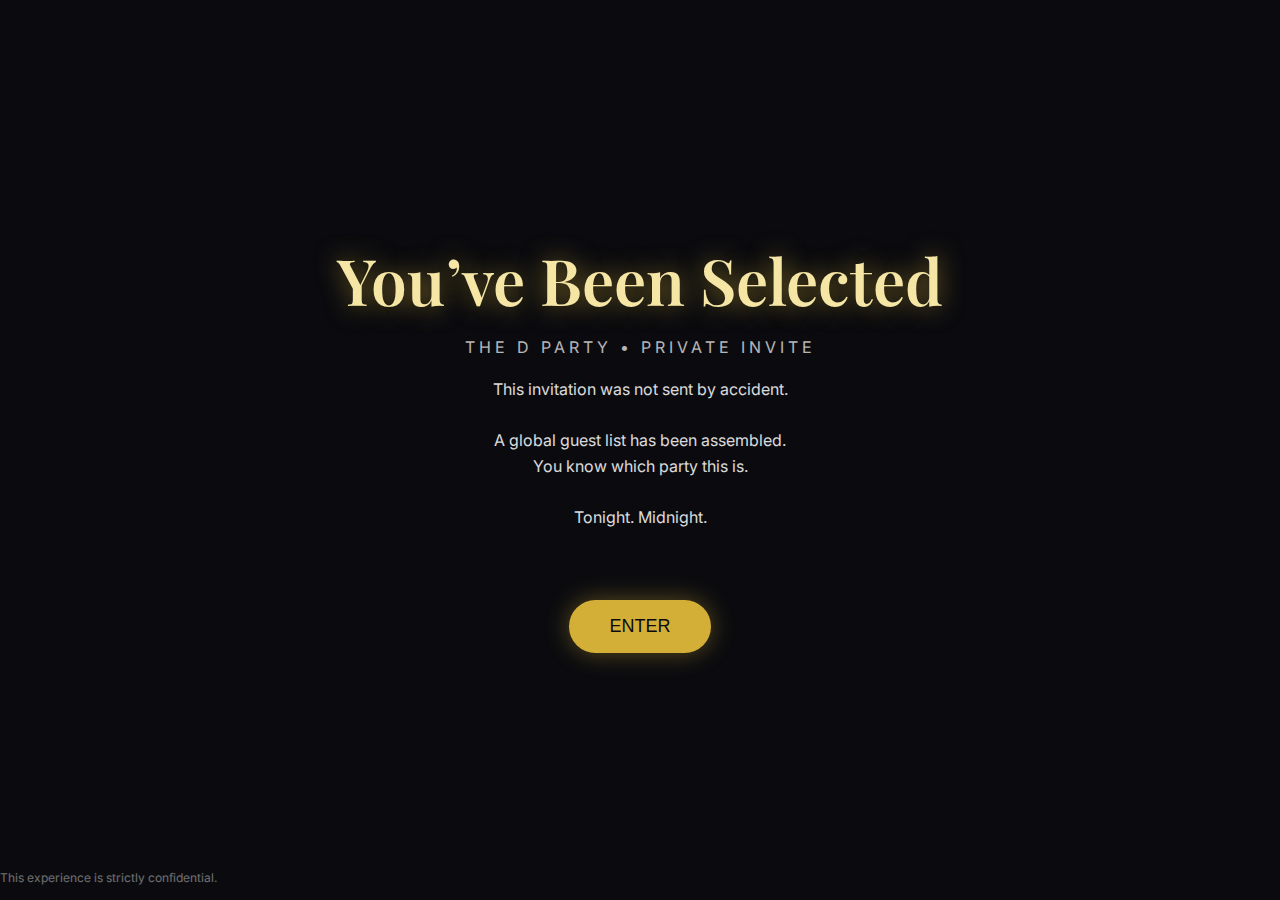
<file: index.html>
<!DOCTYPE html>
<html>
<head>
<title>Private Invitation</title>
<link href="https://fonts.googleapis.com/css2?family=Playfair+Display:wght@600&family=Inter&display=swap" rel="stylesheet">
<link rel="stylesheet" href="style.css">
</head>

<body>
<div class="container">
  <h1>You’ve Been Selected</h1>

  <div style="margin-bottom:20px; letter-spacing:4px; opacity:0.7;">
    THE D PARTY • PRIVATE INVITE
  </div>

  <div class="subtitle">
    This invitation was not sent by accident.<br><br>
    A global guest list has been assembled.<br>
    You know which party this is.<br><br>
    Tonight. Midnight.
  </div>

  <div class="countdown" id="countdown"></div>

  <button onclick="location.href='/apply.html'">ENTER</button>
</div>

<div class="small">This experience is strictly confidential.</div>
<script src="script.js"></script>
</body>
</html>
</file>
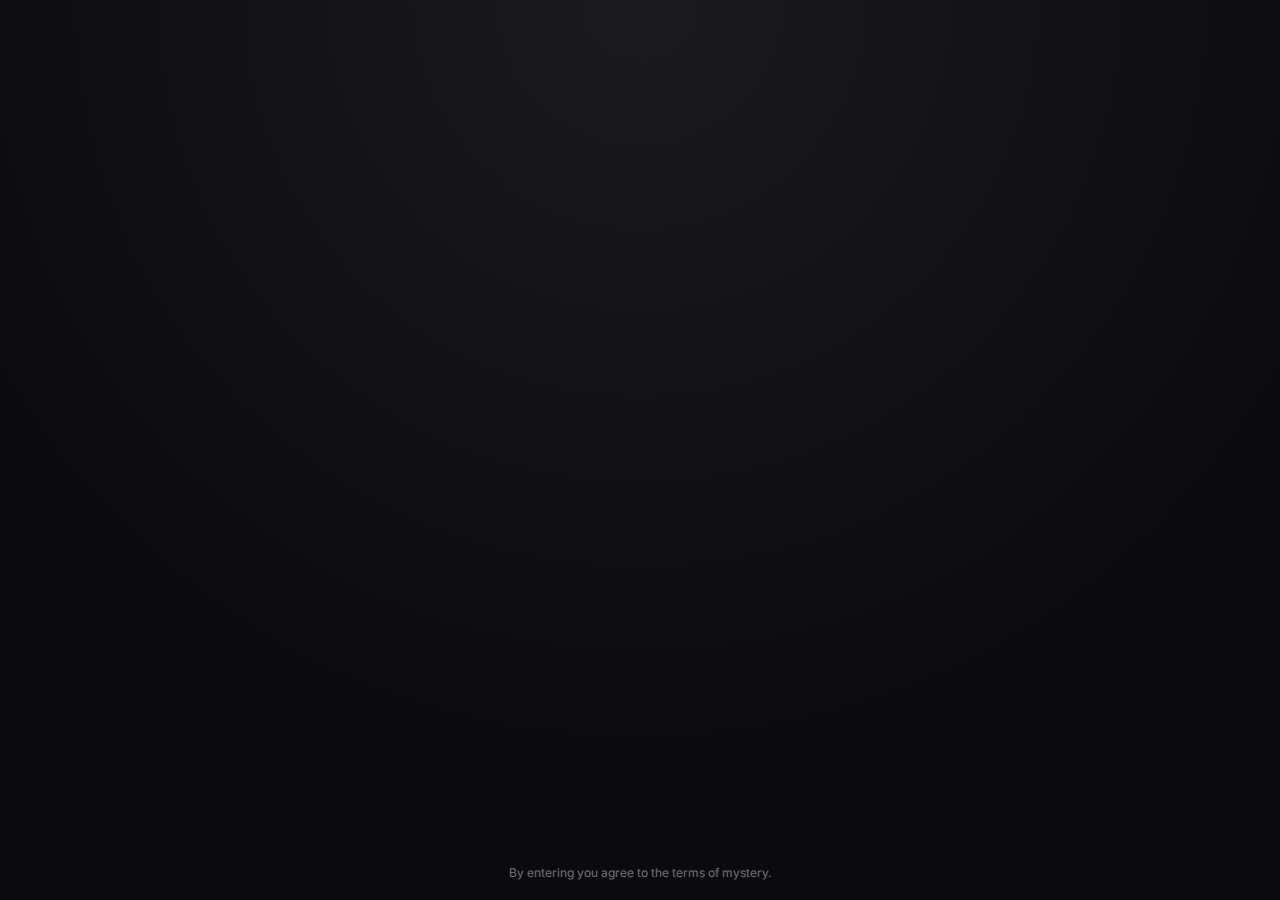
<file: Index.html>
<!DOCTYPE html>
<html lang="en">
<head>
<meta charset="UTF-8">
<meta name="viewport" content="width=device-width, initial-scale=1.0">

<title>Private Invitation</title>

<link href="https://fonts.googleapis.com/css2?family=Playfair+Display:wght@500;700&family=Inter:wght@300;400&display=swap" rel="stylesheet">

<style>
*{
  margin:0;
  padding:0;
  box-sizing:border-box;
}

body{
  height:100vh;
  background: radial-gradient(circle at top, #1a1a1f, #0b0b0f 70%);
  color:white;
  font-family:Inter, sans-serif;
  display:flex;
  justify-content:center;
  align-items:center;
  text-align:center;
  overflow:hidden;
}

.container{
  animation: fadeIn 2s ease forwards;
  opacity:0;
}

@keyframes fadeIn{
  to{opacity:1;}
}

h1{
  font-family:"Playfair Display", serif;
  font-size:64px;
  color:#f5e6a6;
  text-shadow:0 0 20px rgba(212,175,55,0.5);
  margin-bottom:20px;
}

.subtitle{
  font-size:18px;
  opacity:0.8;
  margin-bottom:40px;
}

.countdown{
  font-size:28px;
  letter-spacing:3px;
  margin-bottom:50px;
  color:#d4af37;
}

button{
  padding:18px 50px;
  font-size:18px;
  border:none;
  border-radius:40px;
  background:#d4af37;
  color:#0b0b0f;
  cursor:pointer;
  transition:0.4s;
  box-shadow:0 0 25px rgba(212,175,55,0.4);
}

button:hover{
  transform:scale(1.08);
  box-shadow:0 0 45px rgba(212,175,55,0.8);
}

.small{
  position:absolute;
  bottom:20px;
  width:100%;
  font-size:12px;
  opacity:0.4;
}
</style>
</head>

<body>

<div class="container">
  <h1>You’ve Been Selected</h1>
  <div class="subtitle">
    This event is strictly invitation only.<br>
    Do not share this link.
  </div>

  <div class="countdown" id="countdown"></div>

  <button onclick="enter()">ENTER</button>
</div>

<div class="small">
  By entering you agree to the terms of mystery.
</div>

<script>
function updateCountdown(){
  const now = new Date();
  const midnight = new Date();
  midnight.setHours(24,0,0,0);
  const diff = midnight - now;

  const h = Math.floor(diff / 1000 / 60 / 60);
  const m = Math.floor(diff / 1000 / 60 % 60);
  const s = Math.floor(diff / 1000 % 60);

  document.getElementById("countdown").innerText =
    `${h}H ${m}M ${s}S`;
}

setInterval(updateCountdown,1000);
updateCountdown();

function enter(){
  window.location.href="/apply.html";
}
</script>

</body>
</html>
</file>
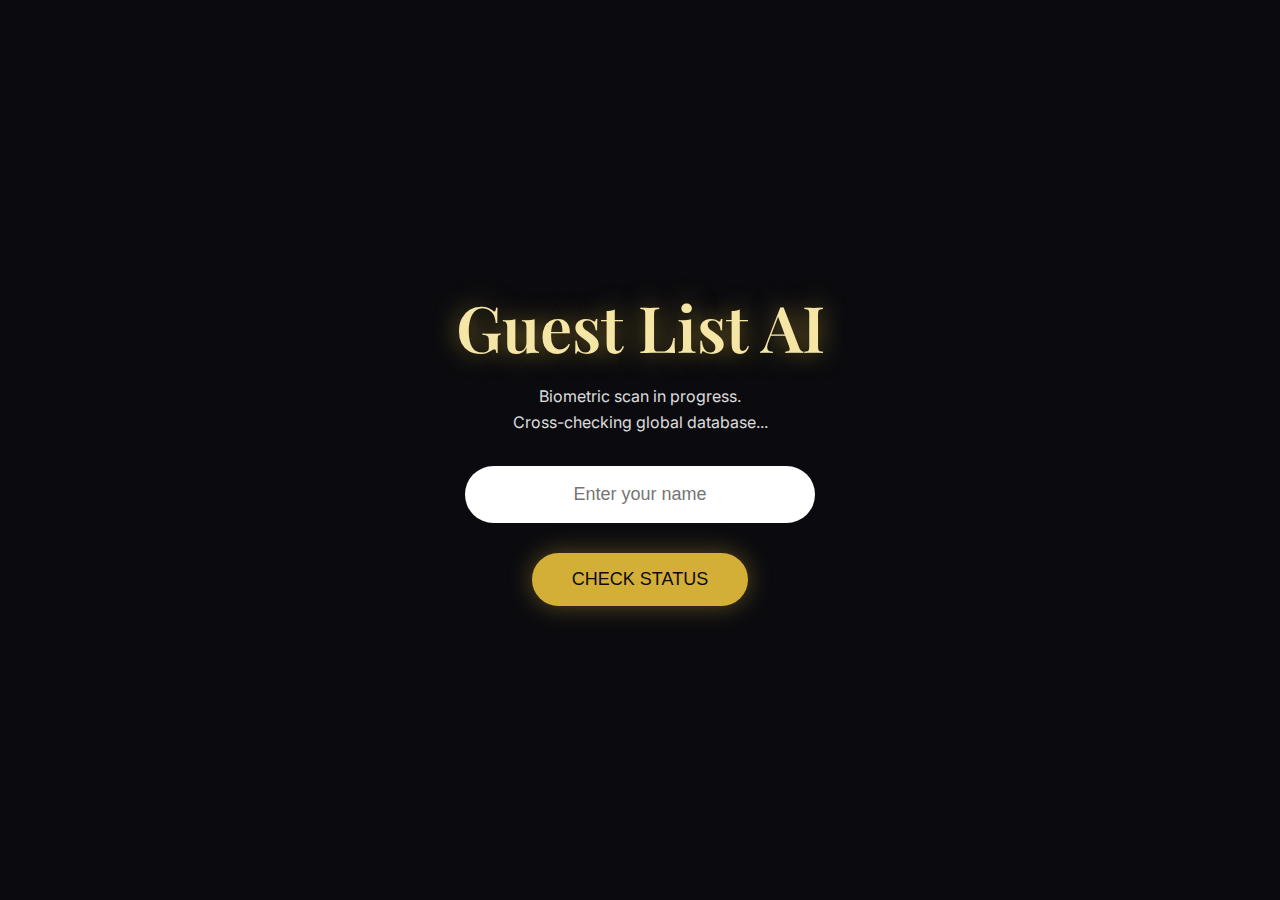
<file: apply.html>
<!DOCTYPE html>
<html>
<head>
<title>Guest Check</title>
<link href="https://fonts.googleapis.com/css2?family=Playfair+Display:wght@600&family=Inter&display=swap" rel="stylesheet">
<link rel="stylesheet" href="style.css">
</head>
<body>

<div class="container">
  <h1>Guest List AI</h1>

  <div class="subtitle">
    Biometric scan in progress.<br>
    Cross-checking global database...
  </div>

  <input id="nameInput" placeholder="Enter your name">
  <button onclick="checkInvite()">CHECK STATUS</button>
</div>

<script src="script.js"></script>
</body>
</html>
</file>
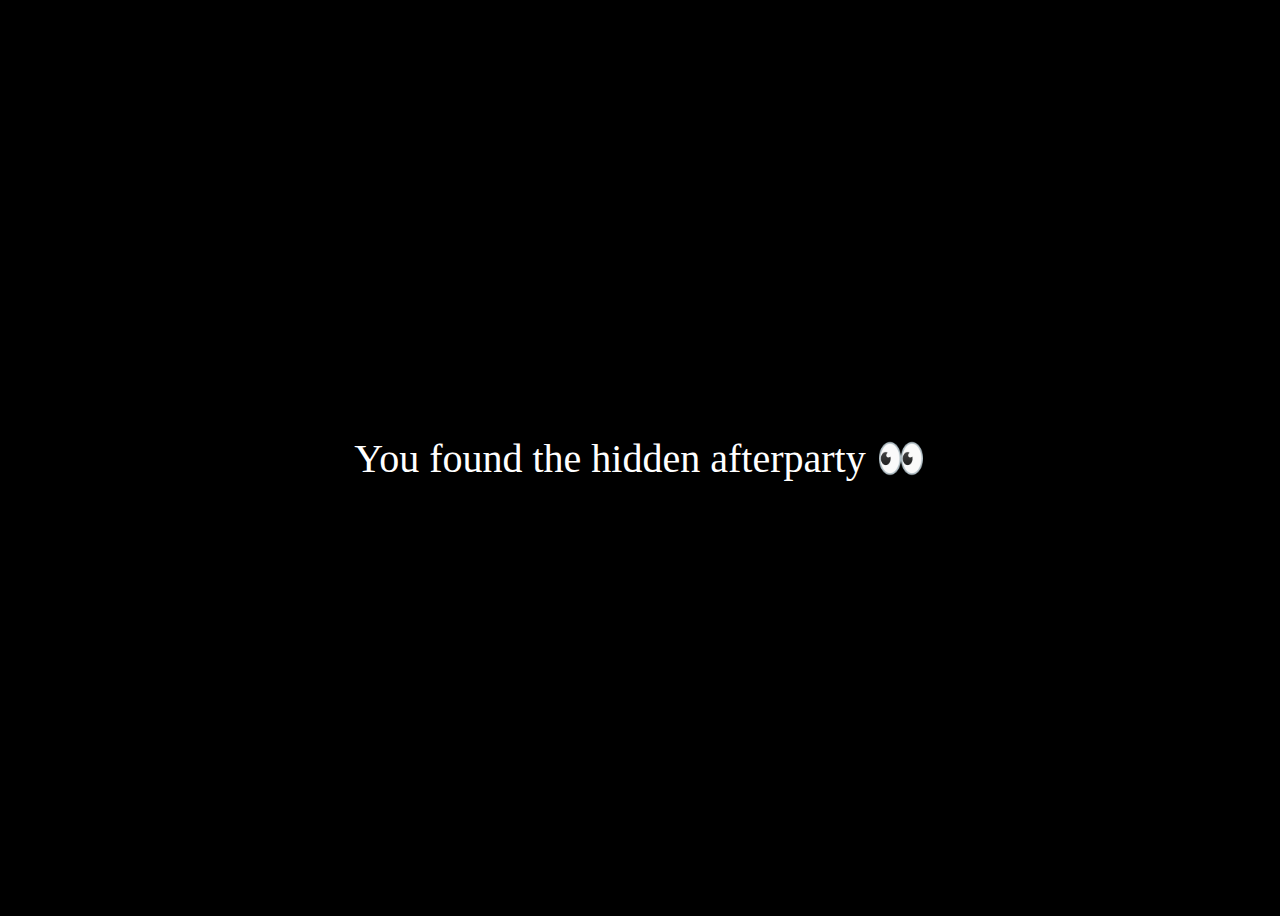
<file: secret.html>
<!DOCTYPE html>
<html>
<body style="background:black;color:white;height:100vh;display:flex;align-items:center;justify-content:center;font-size:40px;">
You found the hidden afterparty 👀
</body>
</html>
</file>
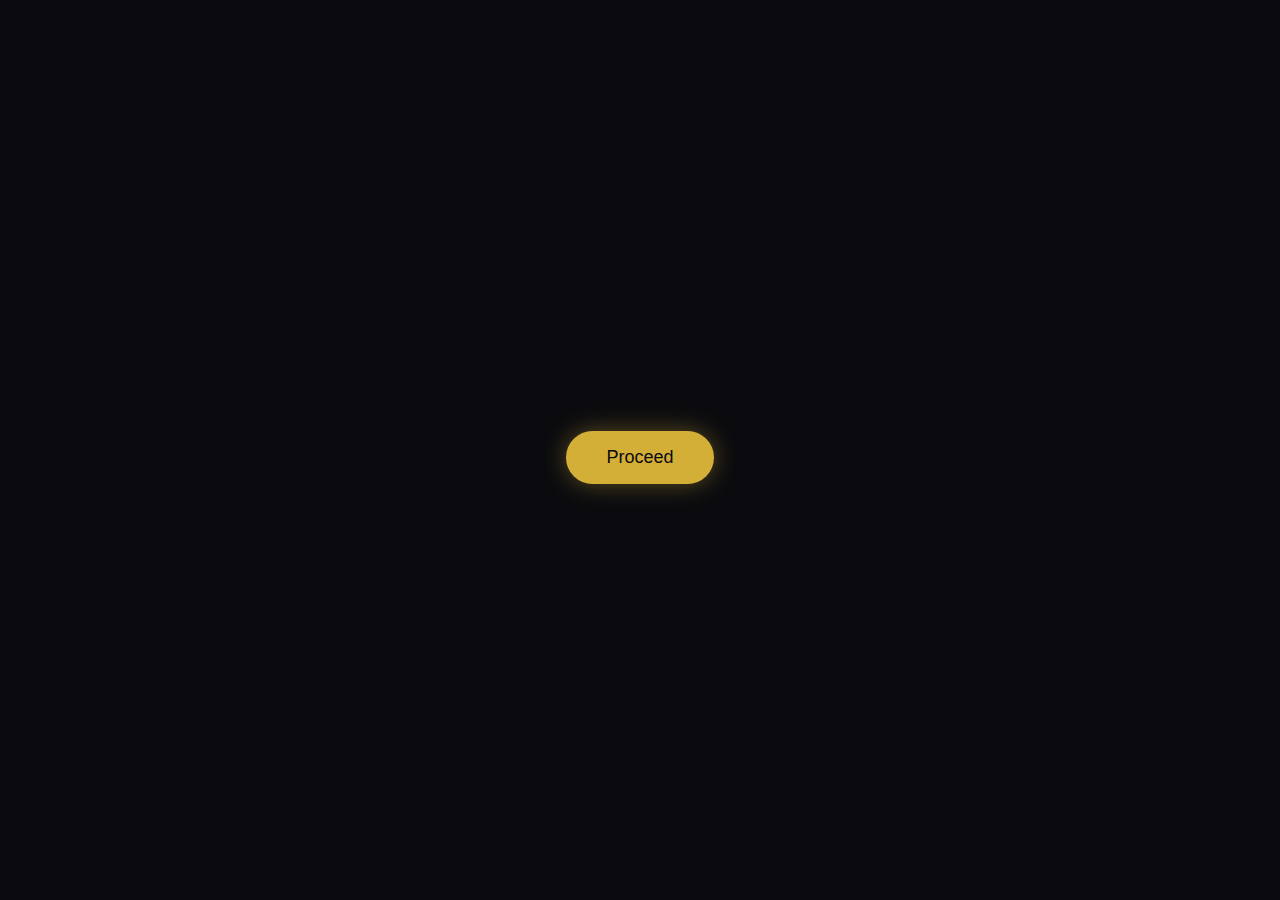
<file: vip.html>
<!DOCTYPE html>
<html>
<head>
<title>Status</title>
<link href="https://fonts.googleapis.com/css2?family=Playfair+Display:wght@600&family=Inter&display=swap" rel="stylesheet">
<link rel="stylesheet" href="style.css">
</head>
<body>

<div class="container">
  <h1 id="result"></h1>
  <button onclick="window.location='https://cdn.flux3tor.xyz/0.mp4'">Proceed</button>
</div>

<script>
document.getElementById("result").innerText=localStorage.getItem("result");
</script>
</body>
</html>
</file>
<file: style.css>
*{
  margin:0;
  padding:0;
  box-sizing:border-box;
}

html,body{
  height:100%;
  font-family:Inter, sans-serif;
  background:#0b0b0f;
  color:white;
  overflow:hidden;
}

canvas{
  position:fixed;
  top:0;
  left:0;
  z-index:-1;
}

.container{
  height:100%;
  width:100%;
  display:flex;
  flex-direction:column;
  justify-content:center;
  align-items:center;
  text-align:center;
  padding:20px;
  animation:fadeIn 1.5s ease forwards;
}

@keyframes fadeIn{
  from{opacity:0; transform:translateY(20px);}
  to{opacity:1; transform:translateY(0);}
}

h1{
  font-family:"Playfair Display", serif;
  font-weight:600;
  color:#f5e6a6;
  text-shadow:0 0 25px rgba(212,175,55,0.6);
  margin-bottom:15px;
}

/* responsive heading sizes */
h1{ font-size:64px; }
@media(max-width:900px){ h1{ font-size:48px; } }
@media(max-width:600px){ h1{ font-size:34px; } }

.subtitle{
  opacity:.85;
  line-height:1.6;
  margin-bottom:30px;
  max-width:600px;
}

.countdown{
  font-size:28px;
  letter-spacing:3px;
  margin-bottom:30px;
  color:#d4af37;
}

button{
  padding:16px 40px;
  font-size:18px;
  border:none;
  border-radius:40px;
  background:#d4af37;
  color:#0b0b0f;
  cursor:pointer;
  transition:.3s;
  box-shadow:0 0 25px rgba(212,175,55,0.4);
  margin:10px;
}

button:hover{
  transform:scale(1.08);
  box-shadow:0 0 45px rgba(212,175,55,0.9);
}

input{
  padding:18px;
  width:90%;
  max-width:350px;
  border-radius:40px;
  border:none;
  margin-bottom:20px;
  font-size:18px;
  text-align:center;
}

.small{
  position:absolute;
  bottom:15px;
  font-size:12px;
  opacity:.4;
}

/* loader */
#loader{
  position:fixed;
  width:100%;
  height:100%;
  background:#0b0b0f;
  display:flex;
  justify-content:center;
  align-items:center;
  z-index:999;
}

.loader-text{
  color:#d4af37;
  font-size:22px;
  letter-spacing:3px;
  animation:blink 1s infinite;
}

@keyframes blink{50%{opacity:.3;}}
</file>
